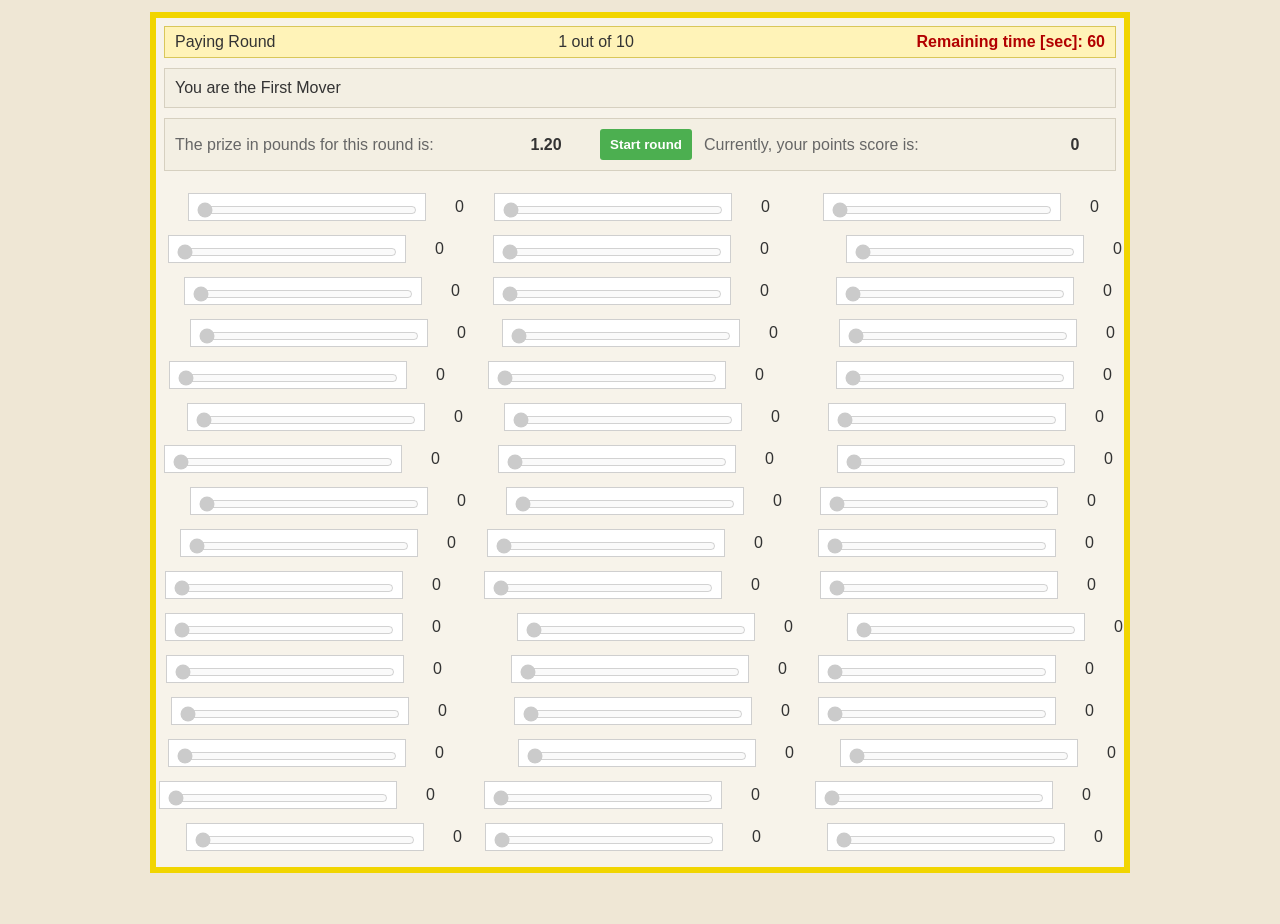
<file: index.html>
<!doctype html>
<html lang="en">
<head>
  <meta charset="utf-8" />
  <meta name="viewport" content="width=device-width,initial-scale=1" />
  <title>Slider Effort Task </title>
  <link rel="stylesheet" href="styles.css">
</head>
<body>
  <div class="frame">
    <div class="topbar">
      <div class="left">Paying Round</div>
      <div class="center">1 out of 10</div>
      <div class="right">Remaining time [sec]: <span id="timer">60</span></div>
    </div>

    <div class="info">You are the First Mover</div>

    <div class="panel">
      <div class="panel-row">
        <div class="panel-cell label">The prize in pounds for this round is:</div>
        <div class="panel-cell value">1.20</div>
        <div class="panel-cell" style="margin-left:12px">
          <button id="start-btn" class="start-btn">Start round</button>
        </div>
        <div class="panel-cell label">Currently, your points score is:</div>
        <div class="panel-cell value" id="score">0</div>
      </div>
    </div>

    <div class="sliders-container" id="sliders-container" aria-live="polite">
      <!-- sliders injected here -->
    </div>
    
    <!-- results are shown on a separate results page (result.html) -->
  </div>

  <script src="app.js"></script>
</body>
</html>
</file>
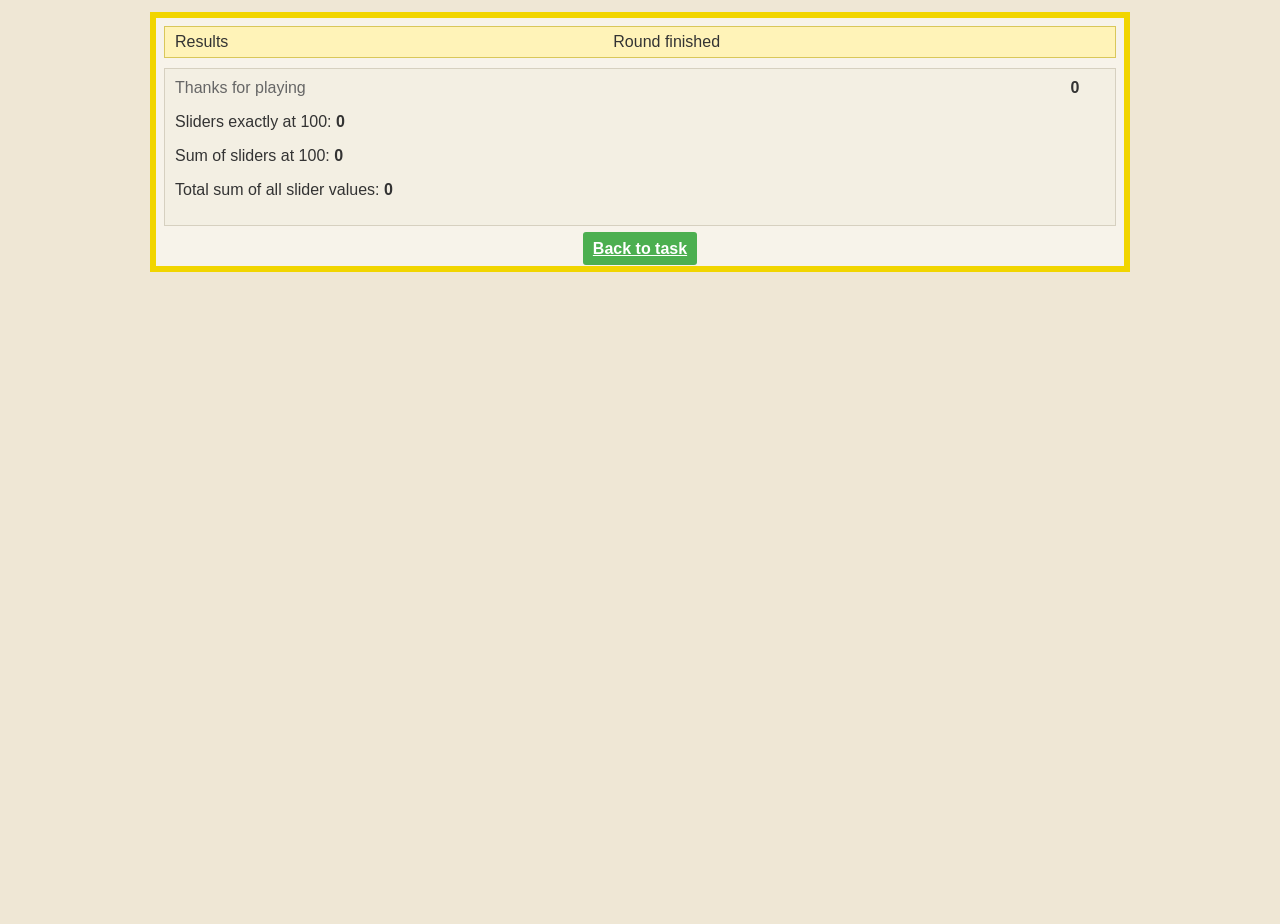
<file: result.html>
<!doctype html>
<html lang="en">
<head>
  <meta charset="utf-8" />
  <meta name="viewport" content="width=device-width,initial-scale=1" />
  <title>Round Results</title>
  <link rel="stylesheet" href="styles.css">
</head>
<body>
  <div class="frame">
    <div class="topbar">
      <div class="left">Results</div>
      <div class="center">Round finished</div>
      <div class="right"></div>
    </div>

    <div class="panel">
      <div class="panel-row">
        <div class="panel-cell label">Thanks for playing</div>
        <div class="panel-cell value" id="final-score">0</div>
      </div>
      <div style="margin-top:12px">
        <p>Sliders exactly at 100: <strong id="count-100">0</strong></p>
        <p>Sum of sliders at 100: <strong id="sum-100">0</strong></p>
        <p>Total sum of all slider values: <strong id="total-sum">0</strong></p>
      </div>
    </div>

    <div style="margin-top:14px;text-align:center">
      <a href="index.html" class="start-btn">Back to task</a>
    </div>
  </div>

  <script src="result.js"></script>
</body>
</html>
</file>
<file: styles.css>
/* Styles to approximate the screenshot look */
:root{
  --bg:#efe7d5;
  --panel:#efe7d5;
  --frame-border:#f1d500;
  --panel-border:#ccc;
  --text:#333;
}
html,body{height:100%;margin:0;font-family:Arial,Helvetica,sans-serif;color:var(--text)}
body{background:var(--bg);display:flex;align-items:flex-start;justify-content:center;padding:12px}
.frame{width:980px;border:6px solid var(--frame-border);background:#f7f3ea;padding:8px;box-sizing:border-box}
.topbar{display:flex;align-items:center;justify-content:space-between;background:#fff3b8;padding:6px 10px;border:1px solid #d9c75a}
.topbar .right{color:#b20000;font-weight:bold}
.info{margin-top:10px;padding:10px;background:#f3efe3;border:1px solid #d6d0c0}
.panel{margin-top:10px;padding:10px;background:#f3efe3;border:1px solid #d6d0c0}
.panel-row{display:flex;align-items:center;gap:12px}
.panel-cell.label{flex:1;color:#666}
.panel-cell.value{width:60px;text-align:center;font-weight:bold}

.sliders-container{margin-top:14px;display:grid;grid-template-columns:repeat(3,1fr);gap:12px}
.column{display:flex;flex-direction:column;gap:10px;padding:6px}
.slider-item{display:flex;align-items:center;gap:8px;padding:2px 6px}
.slider-wrap{display:flex;align-items:center;gap:8px}
input[type=range]{width:220px}
.value-label{width:30px;text-align:right;color:#333}

/* small visual details */
.slider-track{height:14px;background:#fff;border:1px solid #cfcfcf;padding:6px}

/* Disabled look */
.disabled{opacity:0.6}

/* Hidden utility */
.hidden{display:none}

/* Result screen (overlay) */
.result-screen{position:fixed;left:0;top:0;right:0;bottom:0;display:flex;align-items:center;justify-content:center;background:rgba(0,0,0,0.35);z-index:60}
.result-inner{background:#f7f3ea;border:4px solid var(--frame-border);padding:24px 28px;text-align:center;min-width:320px}
.result-inner h2{margin:0 0 12px;font-size:20px}
.result-inner p{margin:0 0 16px;font-size:16px}
.result-inner button{background:#f1d500;border:1px solid #b89f00;padding:8px 12px;font-weight:bold;cursor:pointer}
.result-inner button:hover{filter:brightness(0.95)}

/* Start button */
.start-btn{background:#4caf50;color:white;border:none;padding:8px 10px;border-radius:3px;cursor:pointer;font-weight:bold}
.start-btn:hover{filter:brightness(0.95)}

/* Make the UI compact on small screens */
@media (max-width:1000px){.frame{width:95%}input[type=range]{width:180px}}
</file>
